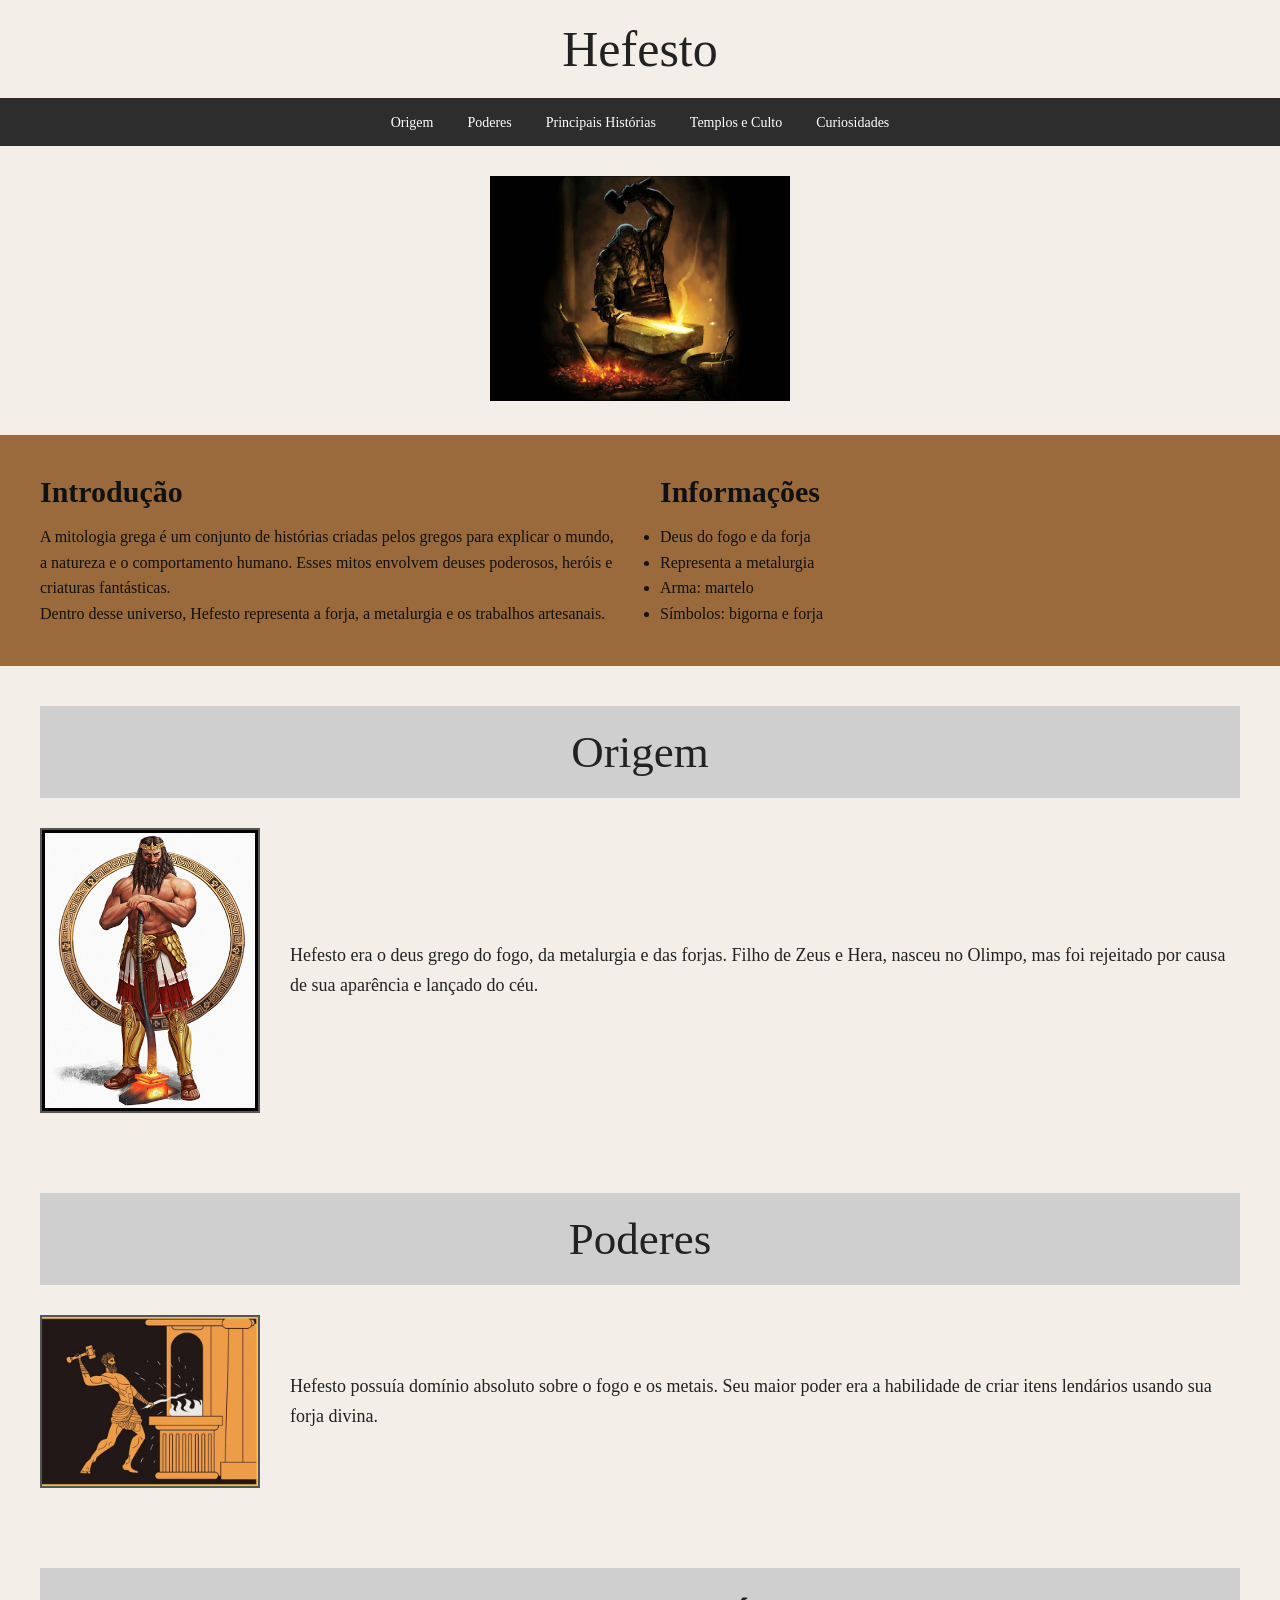
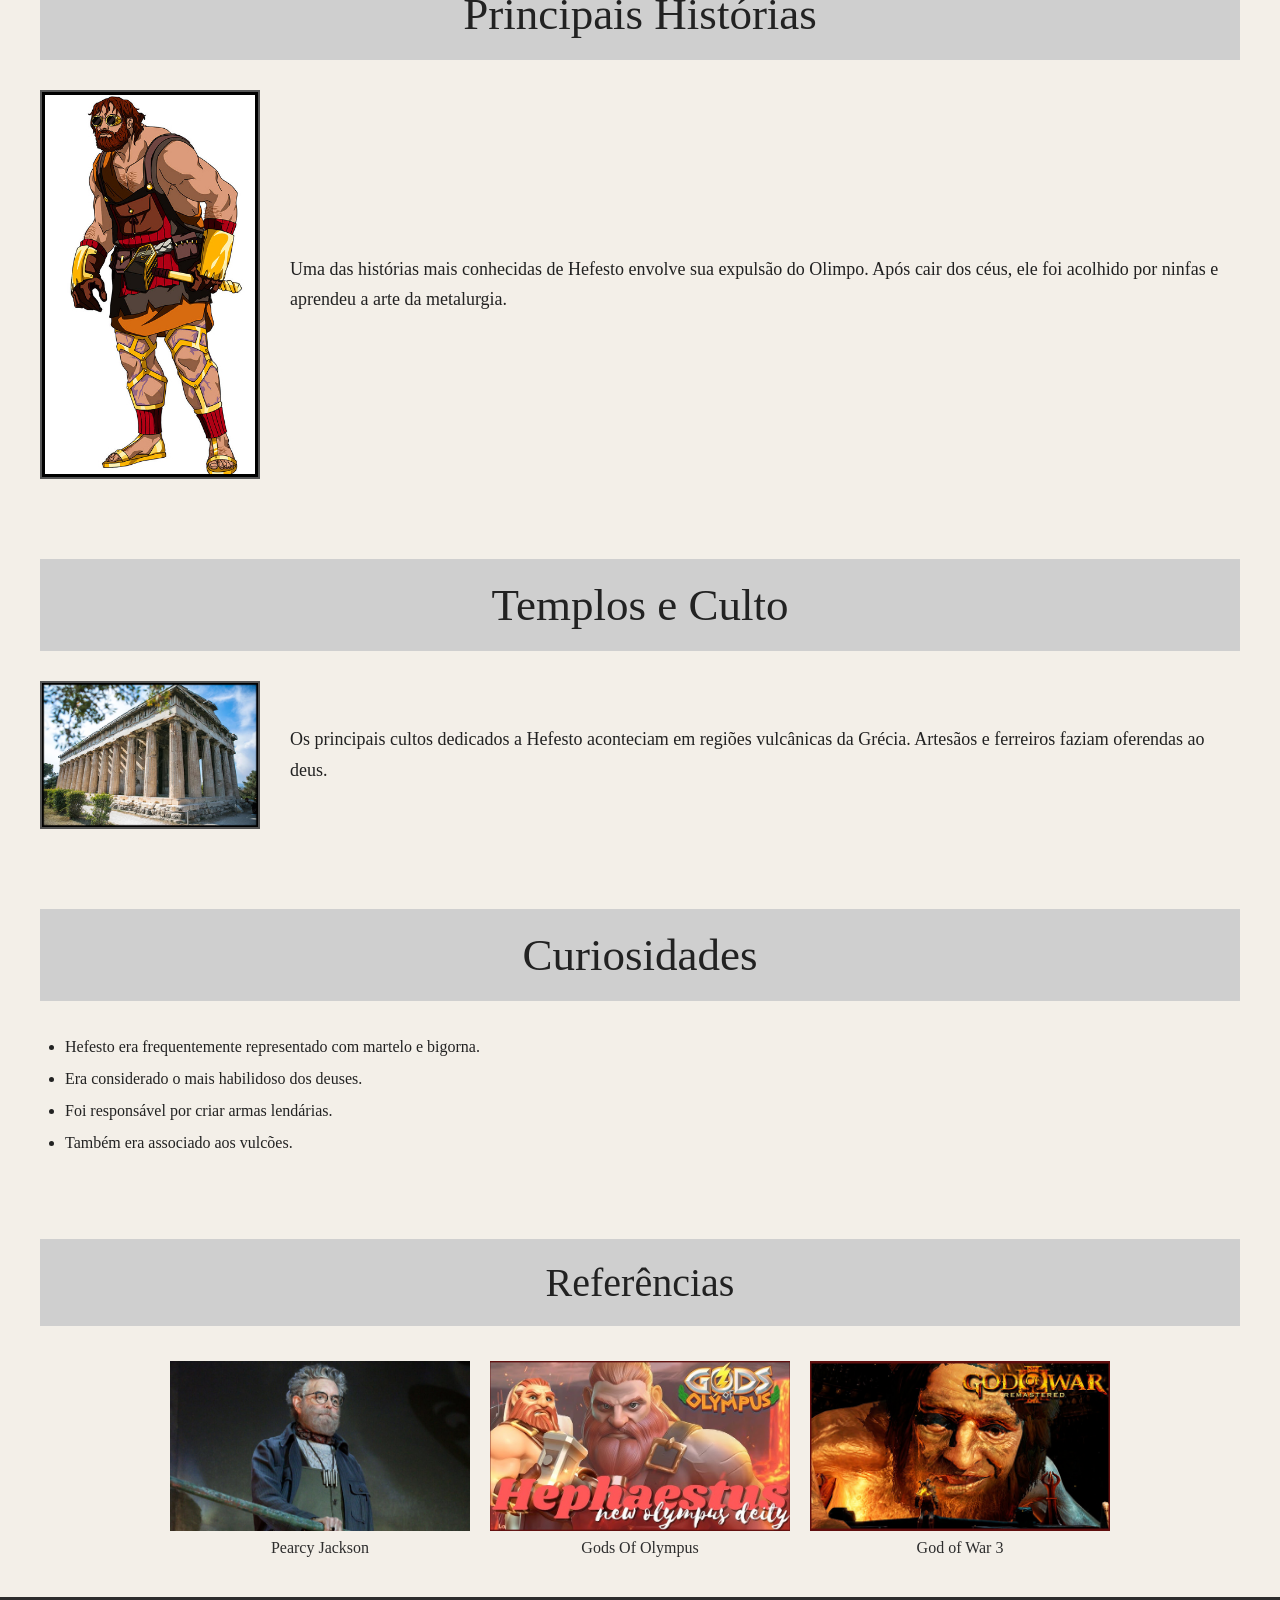
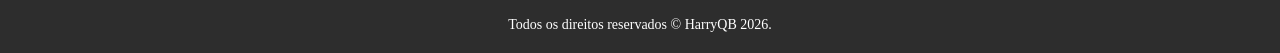
<file: index.html>
<!DOCTYPE html>
<html lang="pt-BR">
<head>
    <meta charset="UTF-8">
    <meta name="viewport" content="width=device-width, initial-scale=1.0">
    <title>Hefesto</title>
    <link rel="stylesheet" href="css/style.css">
</head>
<body>

    <header>
        <h1>Hefesto</h1>

        <nav>
            <a href="#origem">Origem</a>
            <a href="#poderes">Poderes</a>
            <a href="#historias">Principais Histórias</a>
            <a href="#templos">Templos e Culto</a>
            <a href="#curiosidades">Curiosidades</a>
        </nav>
    </header>

    <section class="hero">
        <img src="img/hefesto-principal.jpg" alt="Ilustração artística do deus grego Hefesto como um ferreiro barbudo e musculoso trabalhando em uma forja escura, batendo um martelo contra uma lâmina de espada incandescente sobre a bigorna.">
    </section>

    <section class="intro">
        <div class="intro-texto">
            <h2>Introdução</h2>

            <p>
                A mitologia grega é um conjunto de histórias criadas pelos gregos
                para explicar o mundo, a natureza e o comportamento humano.
                Esses mitos envolvem deuses poderosos, heróis e criaturas fantásticas.
            </p>

            <p>
                Dentro desse universo, Hefesto representa a forja, a metalurgia
                e os trabalhos artesanais.
            </p>
        </div>

        <div class="intro-info">
            <h2>Informações</h2>

            <ul>
                <li>Deus do fogo e da forja</li>
                <li>Representa a metalurgia</li>
                <li>Arma: martelo</li>
                <li>Símbolos: bigorna e forja</li>
            </ul>
        </div>
    </section>

    <section id="origem" class="conteudo">
        <h2>Origem</h2>

        <div class="bloco">
            <img src="img/origem.jpg" alt="Ilustração digital de um homem forte com barba e cabelos longos trançados, usando uma coroa dourada e um traje grego antigo vermelho e dourado, apoiado sobre um grande martelo incandescente que toca o chão.">

            <p>
                Hefesto era o deus grego do fogo, da metalurgia e das forjas.
                Filho de Zeus e Hera, nasceu no Olimpo, mas foi rejeitado por
                causa de sua aparência e lançado do céu.
            </p>
        </div>
    </section>

    <section id="poderes" class="conteudo">
        <h2>Poderes</h2>

        <div class="bloco">
            <img src="img/poderes.jpg" alt="Pintura em vaso grego antigo mostrando um ferreiro moldando um raio em brasa com um martelo.">

            <p>
                Hefesto possuía domínio absoluto sobre o fogo e os metais.
                Seu maior poder era a habilidade de criar itens lendários
                usando sua forja divina.
            </p>
        </div>
    </section>

    <section id="historias" class="conteudo">
        <h2>Principais Histórias</h2>

        <div class="bloco">
            <img src="img/historias.jpg" alt="Ilustração em estilo de animação do deus grego Hefesto musculoso com barba ruiva, usando óculos de proteção de ferreiro, avental de couro, luvas douradas e armadura nas pernas, segurando um martelo.">

            <p>
                Uma das histórias mais conhecidas de Hefesto envolve sua expulsão
                do Olimpo. Após cair dos céus, ele foi acolhido por ninfas e aprendeu
                a arte da metalurgia.
            </p>
        </div>
    </section>

    <section id="templos" class="conteudo">
        <h2>Templos e Culto</h2>

        <div class="bloco">
            <img src="img/templo.jpg" alt="Fotografia de um templo grego antigo de mármore sob o céu azul.">

            <p>
                Os principais cultos dedicados a Hefesto aconteciam em regiões
                vulcânicas da Grécia. Artesãos e ferreiros faziam oferendas ao deus.
            </p>
        </div>
    </section>

    <section id="curiosidades" class="conteudo">
        <h2>Curiosidades</h2>

        <ul class="lista">
            <li>Hefesto era frequentemente representado com martelo e bigorna.</li>
            <li>Era considerado o mais habilidoso dos deuses.</li>
            <li>Foi responsável por criar armas lendárias.</li>
            <li>Também era associado aos vulcões.</li>
        </ul>
    </section>

    <section class="referencias">
        <h2>Referências</h2>

        <div class="cards">

            <a href="https://www.britannica.com/topic/Hephaestus-Greek-mythology" target="_blank">
                <img src="img/ref1.jpg" alt="fotografia do personagem Hefesto retirada do filme Pearcy Jackson representando um homem idoso e grisalho de óculos, usando avental de trabalho com ferramentas penduradas.">
                <p>Pearcy Jackson</p>
            </a>

            <a href="https://www.godsofolympus.com/apr-2025-update/" target="_blank">
                <img src="img/ref2.jpg" alt="Ilustração 3D do personagem Hefesto no jogo Gods Of Olympus, representando um guerreiro ruivo musculoso">
                <p>Gods Of Olympus</p>
            </a>

            <a href="https://www.youtube.com/watch?v=8NmO63Jr8CA" target="_blank">
                <img src="img/ref3.jpg" alt="print do jogo God of War 3 mostrando o rosto gigante de Hefesto iluminado pelo fogo.">
                <p>God of War 3</p>
            </a>
</div>
    </section>

    <footer>
        <p>Todos os direitos reservados © HarryQB 2026.</p>
</footer>

</body>
</html>
</file>
<file: css/style.css>
*{
    margin:0;
    padding:0;
    box-sizing:border-box;
}

body{
    background:#f3efe8;
    font-family:Georgia, serif;
    color:#222;
}

html {
    scroll-behavior: smooth;
}

header{

    text-align:center;
}

header h1{
    font-size:50px;
    padding:20px;
    font-weight:normal;
}

nav{
    background:#2d2d2d;
    padding:15px;
}

nav a{
    color:white;
    text-decoration:none;
    margin:0 15px;
    font-size:14px;
}

nav a:hover{
    color:#d19a52;
}

.hero{
    text-align:center;
    padding:30px;
}

.hero img{
    width:300px;
    max-width:90%;
}

.intro{
    background:#9a6a3c;
    color:#111;
    display:flex;
    padding:40px;
    gap:40px;
    flex-wrap:wrap;
}

.intro-texto,
.intro-info{
    flex:1;
}

.intro h2{
    margin-bottom:15px;
    font-size:30px;
}

.intro p,
.intro li{
    line-height:1.6;
}

.conteudo{
    padding:40px;
}

.conteudo h2{
    background:#cfcfcf;
    text-align:center;
    padding:20px;
    font-size:45px;
    font-weight:normal;
    margin-bottom:30px;
}

.bloco{
    display:flex;
    align-items:center;
    gap:30px;
    flex-wrap:wrap;
}

.bloco img{
    width:220px;
    border:2px solid #555;
}

.bloco p{
    flex:1;
    line-height:1.7;
    font-size:18px;
}

.lista{
    padding-left:25px;
    line-height:2;
}

.referencias{
    padding:40px;
}

.referencias h2{
    background:#cfcfcf;
    text-align:center;
    padding:20px;
    font-size:40px;
    margin-bottom:30px;
    font-weight:normal;
}

.cards{
    display:flex;
    gap:20px;
    flex-wrap:wrap;
    justify-content:center;
}

.cards img{
    width:300px;
    height:170px;
    object-fit:cover;
}

.cards a{
    display: flex;
    flex-direction: column;
    align-items: center;
    text-align: center;
    gap: 8px;
    margin-top: 5px;
    color: #2d2d2d;
    text-decoration: none;
}

.cards a:hover{
    color: #d19a52;
}

@media(max-width:768px){

    header h1{
        font-size:35px;
    }

    nav{
        display:flex;
        flex-direction:column;
        gap:10px;
    }

    .conteudo h2{
        font-size:32px;
    }

    .bloco{
        flex-direction:column;
        text-align:center;
    }

    .bloco img{
        width:100%;
        max-width:300px;
    }

}

footer{
    background:#2d2d2d;
    color:white;
    text-align:center;
    padding:20px;
}

footer p{
    font-size:14px;
}
</file>
